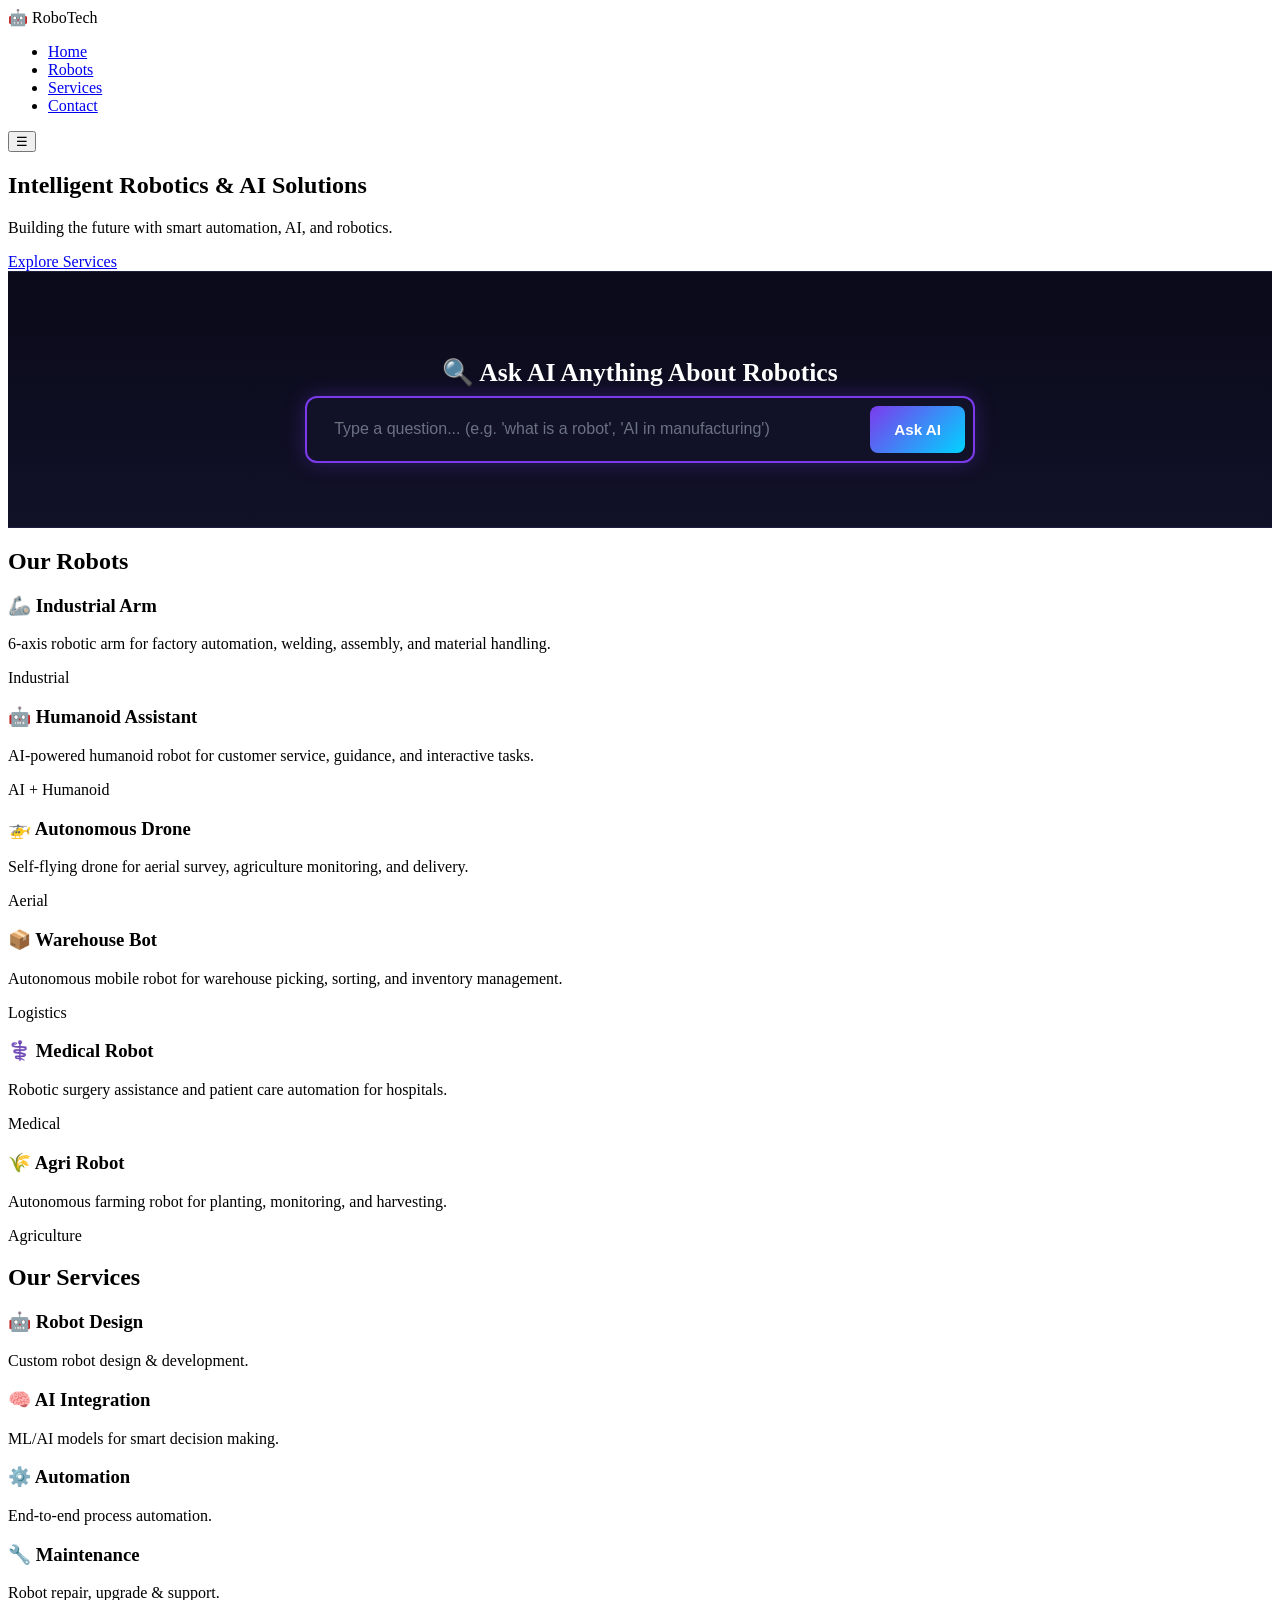
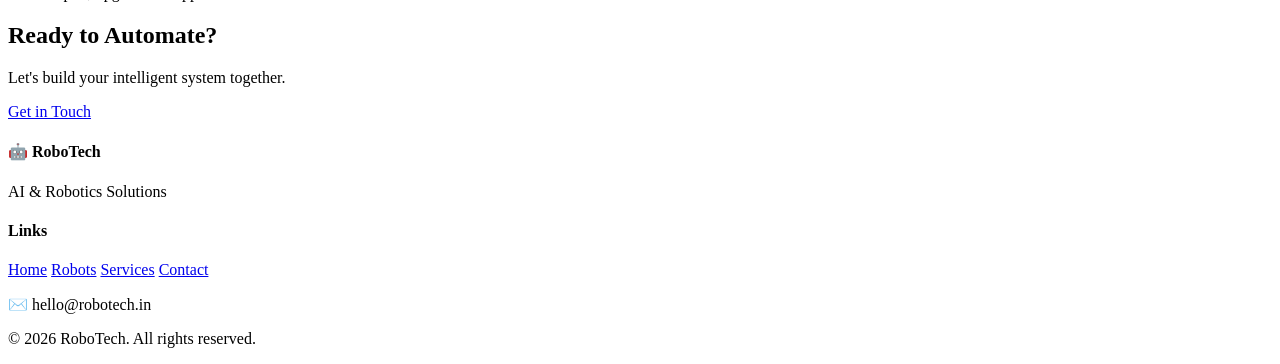
<file: index.html>
<!DOCTYPE html>
<html lang="en">
<head>
<script src="https://js.puter.com/v2/"></script>   
    <meta charset="UTF-8">
    <meta name="viewport" content="width=device-width, initial-scale=1.0">
    <title>RoboTech | AI & Robotics Solutions</title>
    <meta name="description" content="AI-powered robotics solutions, automation, and intelligent systems.">
    <meta name="robots" content="index, follow">
    <link rel="canonical" href="https://unknown-th.github.io/unknown/">
    <link rel="stylesheet" href="css/style.css">
    <meta name="google-site-verification" content="PASTE_YOUR_CODE_HERE">
</head>
<body>
    <!-- Navbar -->
    <header>
        <nav class="navbar">
            <div class="logo">🤖 RoboTech</div>
            <ul class="nav-links">
                <li><a href="/">Home</a></li>
                <li><a href="/robots.html">Robots</a></li>
                <li><a href="/services.html">Services</a></li>
                <li><a href="/contact.html">Contact</a></li>
            </ul>
            <button class="nav-toggle" onclick="toggleMenu()">☰</button>
        </nav>
    </header>

    <!-- Hero -->
    <section class="hero">
        <div class="hero-content">
            <h1>Intelligent <span>Robotics</span> & AI Solutions</h1>
            <p>Building the future with smart automation, AI, and robotics.</p>
            <a href="/services.html" class="btn-primary">Explore Services</a>
        </div>
    </section>

    <!-- 🔍 AI Search Box -->
    <section class="search-section">
        <h2>🔍 Ask AI Anything About Robotics</h2>
        <div class="search-box">
            <input type="text" id="aiSearch" placeholder="Type a question... (e.g. 'what is a robot', 'AI in manufacturing')" onkeydown="if(event.key==='Enter') askAI()">
            <button onclick="askAI()" class="btn-primary">Ask AI</button>
        </div>
        <div id="aiResult" class="ai-result"></div>
    </section>

    <!-- Robots Preview -->
    <section class="section">
        <h2>Our Robots</h2>
        <div class="cards" id="robotCards">
            <div class="card" data-keywords="industrial arm factory automation">
                <h3>🦾 Industrial Arm</h3>
                <p>6-axis robotic arm for factory automation, welding, assembly, and material handling.</p>
                <span class="tag">Industrial</span>
            </div>
            <div class="card" data-keywords="humanoid ai chat conversation assistant">
                <h3>🤖 Humanoid Assistant</h3>
                <p>AI-powered humanoid robot for customer service, guidance, and interactive tasks.</p>
                <span class="tag">AI + Humanoid</span>
            </div>
            <div class="card" data-keywords="drone aerial survey agriculture delivery">
                <h3>🚁 Autonomous Drone</h3>
                <p>Self-flying drone for aerial survey, agriculture monitoring, and delivery.</p>
                <span class="tag">Aerial</span>
            </div>
            <div class="card" data-keywords="warehouse logistics picking sorting">
                <h3>📦 Warehouse Bot</h3>
                <p>Autonomous mobile robot for warehouse picking, sorting, and inventory management.</p>
                <span class="tag">Logistics</span>
            </div>
            <div class="card" data-keywords="medical surgery hospital healthcare">
                <h3>⚕️ Medical Robot</h3>
                <p>Robotic surgery assistance and patient care automation for hospitals.</p>
                <span class="tag">Medical</span>
            </div>
            <div class="card" data-keywords="agriculture farming autonomous field">
                <h3>🌾 Agri Robot</h3>
                <p>Autonomous farming robot for planting, monitoring, and harvesting.</p>
                <span class="tag">Agriculture</span>
            </div>
        </div>
    </section>

    <!-- Services -->
    <section class="section section-alt">
        <h2>Our Services</h2>
        <div class="features">
            <div class="feature"><h3>🤖 Robot Design</h3><p>Custom robot design & development.</p></div>
            <div class="feature"><h3>🧠 AI Integration</h3><p>ML/AI models for smart decision making.</p></div>
            <div class="feature"><h3>⚙️ Automation</h3><p>End-to-end process automation.</p></div>
            <div class="feature"><h3>🔧 Maintenance</h3><p>Robot repair, upgrade & support.</p></div>
        </div>
    </section>

    <!-- CTA -->
    <section class="cta">
        <h2>Ready to Automate?</h2>
        <p>Let's build your intelligent system together.</p>
        <a href="/contact.html" class="btn-primary">Get in Touch</a>
    </section>

    <!-- Footer -->
    <footer>
        <div class="footer-grid">
            <div>
                <h4>🤖 RoboTech</h4>
                <p>AI & Robotics Solutions</p>
            </div>
            <div>
                <h4>Links</h4>
                <a href="/">Home</a>
                <a href="/robots.html">Robots</a>
                <a href="/services.html">Services</a>
                <a href="/contact.html">Contact</a>
            </div>
                <p>✉️ hello@robotech.in</p>
            </div>
        </div>
        <p class="copyright">&copy; 2026 RoboTech. All rights reserved.</p>
    </footer>

    <script src="js/script.js"></script>
</body>
</html>
</file>
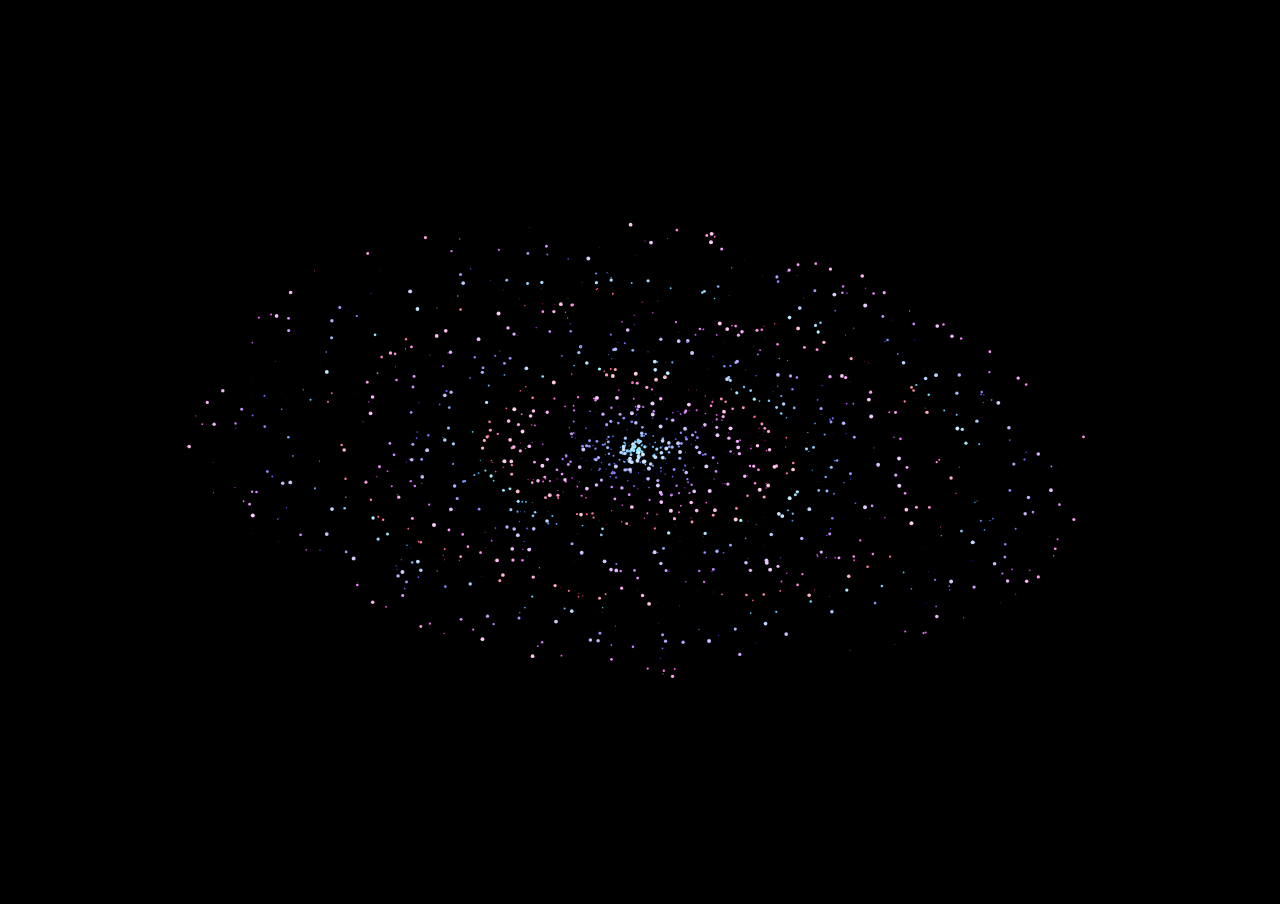
<file: galaxy.html>
<!DOCTYPE html>
<html>
<body style="margin:0;background:#000;overflow:hidden">
<canvas id="c"></canvas>
<script>
const c=document.getElementById('c'),x=c.getContext('2d');
function resize(){c.width=innerWidth;c.height=innerHeight}
resize();onresize=resize;
let stars=Array.from({length:1500},()=>({a:Math.random()*6.28,r:Math.random()*Math.min(c.width,c.height)/2,z:Math.random()*2+0.2,s:Math.random()*2}));
function draw(){
x.fillStyle="#000";x.fillRect(0,0,c.width,c.height);
for(let p of stars){
p.a+=0.002/p.z;
let r=p.r*(1+Math.sin(p.a*2)*0.08);
let X=c.width/2+Math.cos(p.a)*r,Y=c.height/2+Math.sin(p.a)*r*.5;
x.fillStyle=`hsl(${190+p.r%160},100%,${50+p.s*20}%)`;
x.beginPath();x.arc(X,Y,p.s,0,6.28);x.fill();
}
requestAnimationFrame(draw)}
draw();
</script>
</body>
</html>
</file>
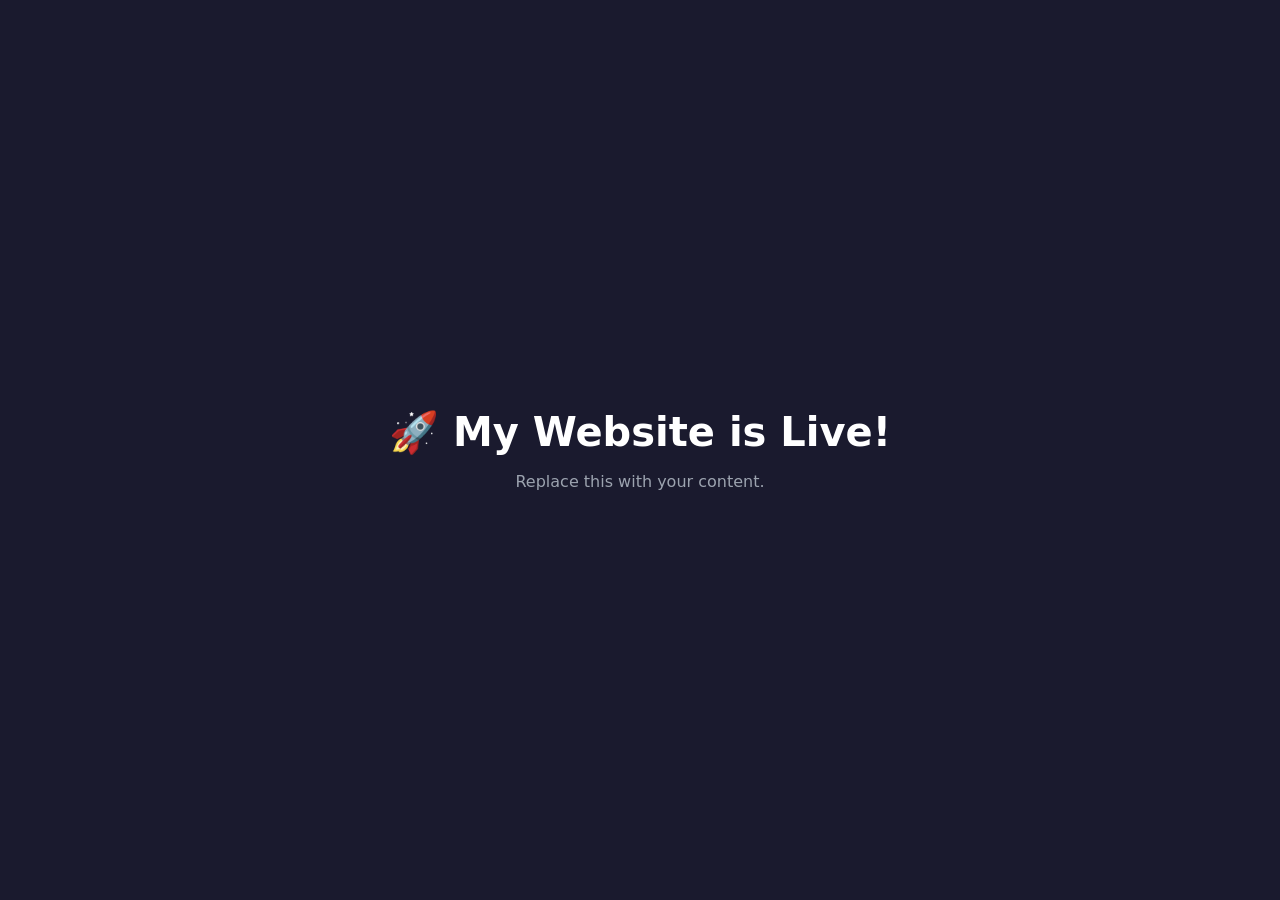
<file: new8.html>
<!DOCTYPE html>
<html lang="en">
<head>
    <meta charset="UTF-8">
    <meta name="viewport" content="width=device-width, initial-scale=1.0">
    <title>My Website</title>
    <meta name="description" content="This is my website.">
    <style>
        * { margin: 0; padding: 0; box-sizing: border-box; }
        body { font-family: system-ui, sans-serif; display: flex; justify-content: center; align-items: center; min-height: 100vh; background: #1a1a2e; color: white; }
        .box { text-align: center; }
        h1 { font-size: 2.5rem; margin-bottom: 1rem; }
        p { color: #9ca3af; }
    </style>
</head>
<body>
    <div class="box">
        <h1>🚀 My Website is Live!</h1>
        <p>Replace this with your content.</p>
    </div>
</body>
</html>
</file>
<file: css/style.css>
/* ===== AI SEARCH BOX ===== */

.search-section {
    padding: 4rem 2rem;
    text-align: center;
    background: linear-gradient(180deg, #0a0a1a 0%, #111128 100%);
    border-top: 1px solid #1e1e3f;
    border-bottom: 1px solid #1e1e3f;
}

.search-section h2 {
    margin-bottom: 0.5rem;
    font-size: 1.6rem;
    color: #fff;
}

.search-section .subtitle {
    color: #9ca3af;
    margin-bottom: 2rem;
    font-size: 0.95rem;
}

/* Search container */
.search-box {
    display: flex;
    max-width: 650px;
    margin: 0 auto;
    gap: 0.5rem;
    background: #111128;
    border: 2px solid #7c3aed;
    border-radius: 12px;
    padding: 0.5rem;
    box-shadow: 0 0 20px rgba(124, 58, 237, 0.3);
    transition: box-shadow 0.3s, border-color 0.3s;
}

.search-box:focus-within {
    border-color: #00d4ff;
    box-shadow: 0 0 30px rgba(0, 212, 255, 0.4);
}

.search-box input {
    flex: 1;
    padding: 0.9rem 1.2rem;
    border: none;
    background: transparent;
    color: #fff;
    font-size: 1rem;
    outline: none;
}

.search-box input::placeholder {
    color: #6b7280;
}

.search-box .btn-primary {
    background: linear-gradient(135deg, #7c3aed, #00d4ff);
    color: #fff;
    padding: 0.8rem 1.5rem;
    border: none;
    border-radius: 8px;
    font-weight: 700;
    font-size: 0.95rem;
    cursor: pointer;
    transition: transform 0.2s, opacity 0.2s;
    white-space: nowrap;
}

.search-box .btn-primary:hover {
    transform: scale(1.05);
    opacity: 0.9;
}

/* Result box */
.ai-result {
    max-width: 650px;
    margin: 1.5rem auto 0;
    padding: 1.5rem;
    background: #0a0a1a;
    border: 1px solid #1e1e3f;
    border-left: 4px solid #00d4ff;
    border-radius: 10px;
    text-align: left;
    display: none;
    animation: fadeIn 0.3s ease;
}

.ai-result.show {
    display: block;
}

.ai-result .label {
    color: #00d4ff;
    font-weight: 700;
    margin-bottom: 0.8rem;
    font-size: 0.9rem;
    text-transform: uppercase;
    letter-spacing: 1px;
}

.ai-result p {
    color: #e5e7eb;
    line-height: 1.8;
    font-size: 1rem;
}

/* Loading animation */
.ai-result .thinking {
    display: inline-flex;
    gap: 4px;
    align-items: center;
}

.ai-result .thinking span {
    width: 8px;
    height: 8px;
    background: #00d4ff;
    border-radius: 50%;
    animation: bounce 1.2s infinite;
}

.ai-result .thinking span:nth-child(2) {
    animation-delay: 0.2s;
}

.ai-result .thinking span:nth-child(3) {
    animation-delay: 0.4s;
}

/* Quick suggestion tags */
.suggestions {
    max-width: 650px;
    margin: 1rem auto 0;
    display: flex;
    flex-wrap: wrap;
    gap: 0.5rem;
    justify-content: center;
}

.suggestions span {
    padding: 0.4rem 0.9rem;
    background: rgba(124, 58, 237, 0.15);
    border: 1px solid rgba(124, 58, 237, 0.4);
    border-radius: 20px;
    color: #c4b5fd;
    font-size: 0.8rem;
    cursor: pointer;
    transition: all 0.2s;
}

.suggestions span:hover {
    background: rgba(124, 58, 237, 0.3);
    border-color: #7c3aed;
    color: #fff;
}

/* Animations */
@keyframes fadeIn {
    from { opacity: 0; transform: translateY(10px); }
    to { opacity: 1; transform: translateY(0); }
}

@keyframes bounce {
    0%, 80%, 100% { transform: scale(0.6); opacity: 0.4; }
    40% { transform: scale(1); opacity: 1; }
}

/* Responsive */
@media (max-width: 768px) {
    .search-box {
        flex-direction: column;
        padding: 0.8rem;
    }
    .search-box .btn-primary {
        width: 100%;
        text-align: center;
    }
    .ai-result {
        margin: 1rem 0 0;
        padding: 1.2rem;
    }
}
</file>
